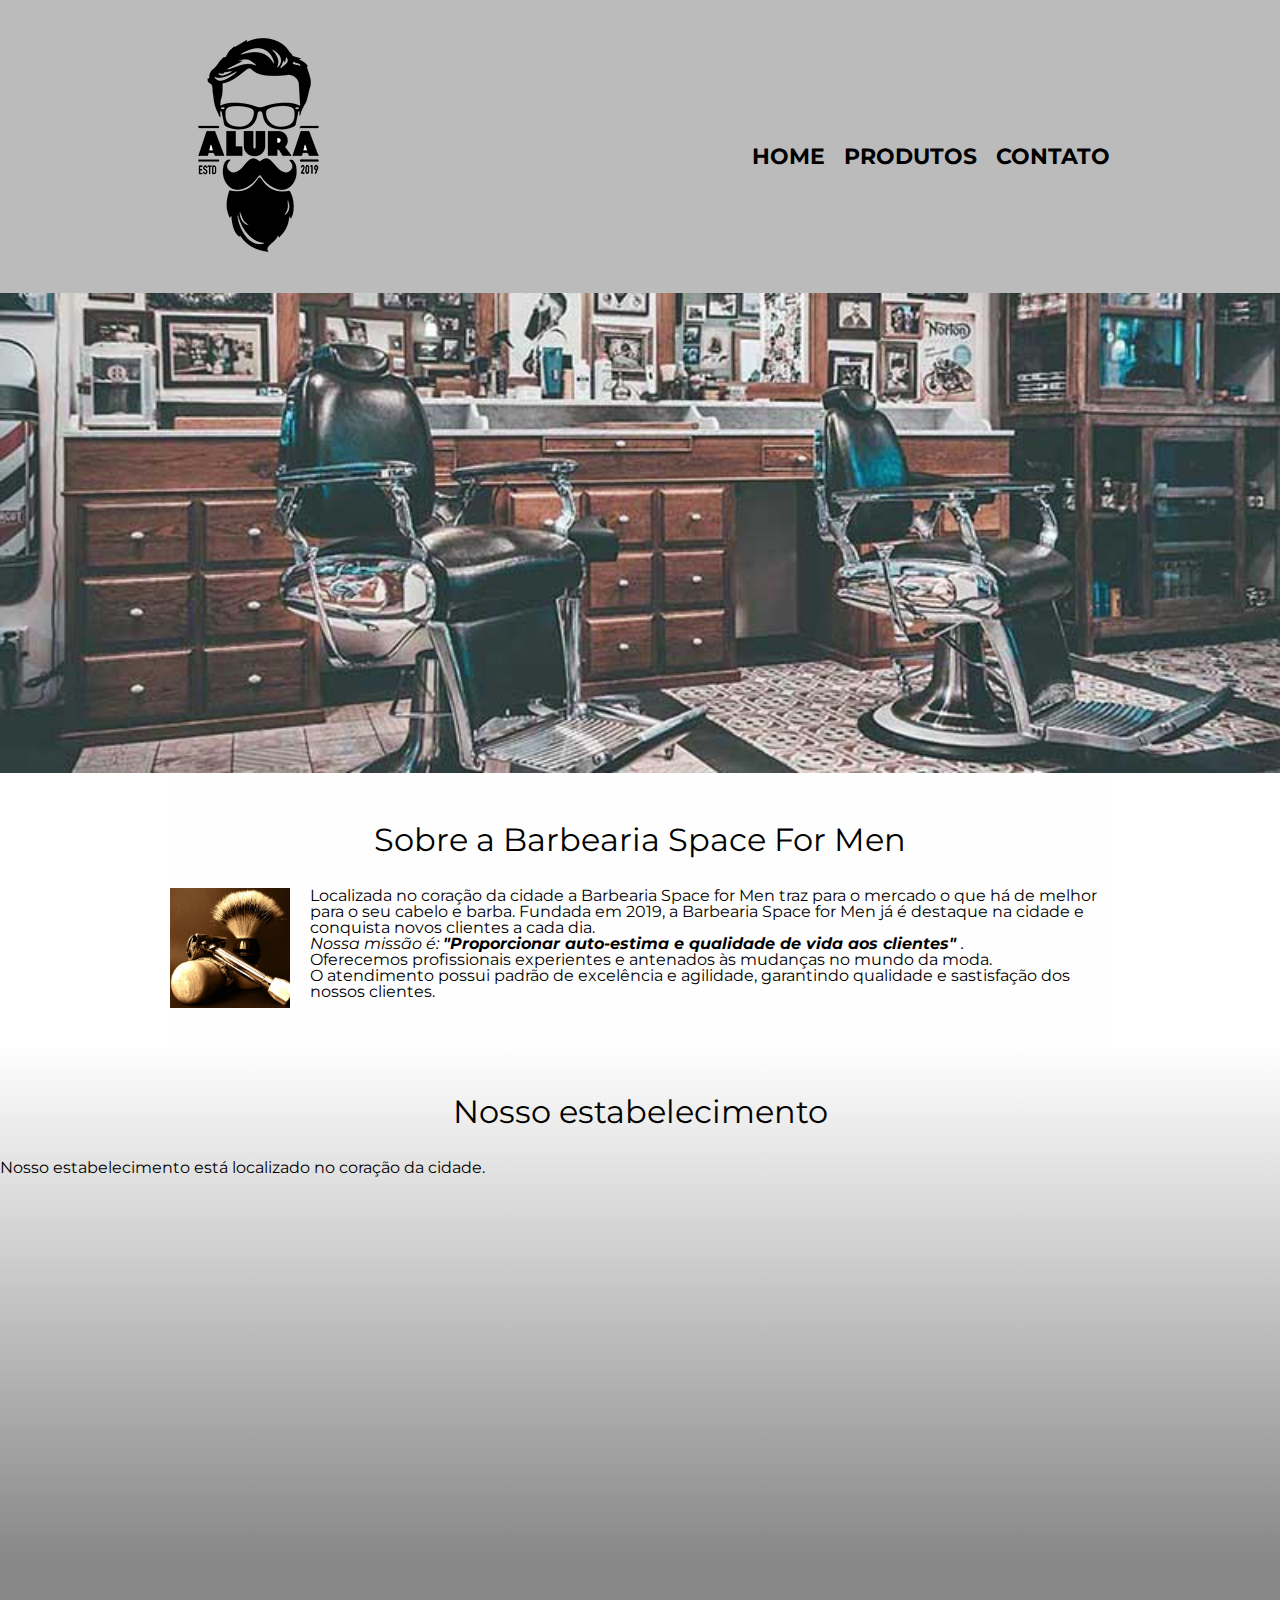
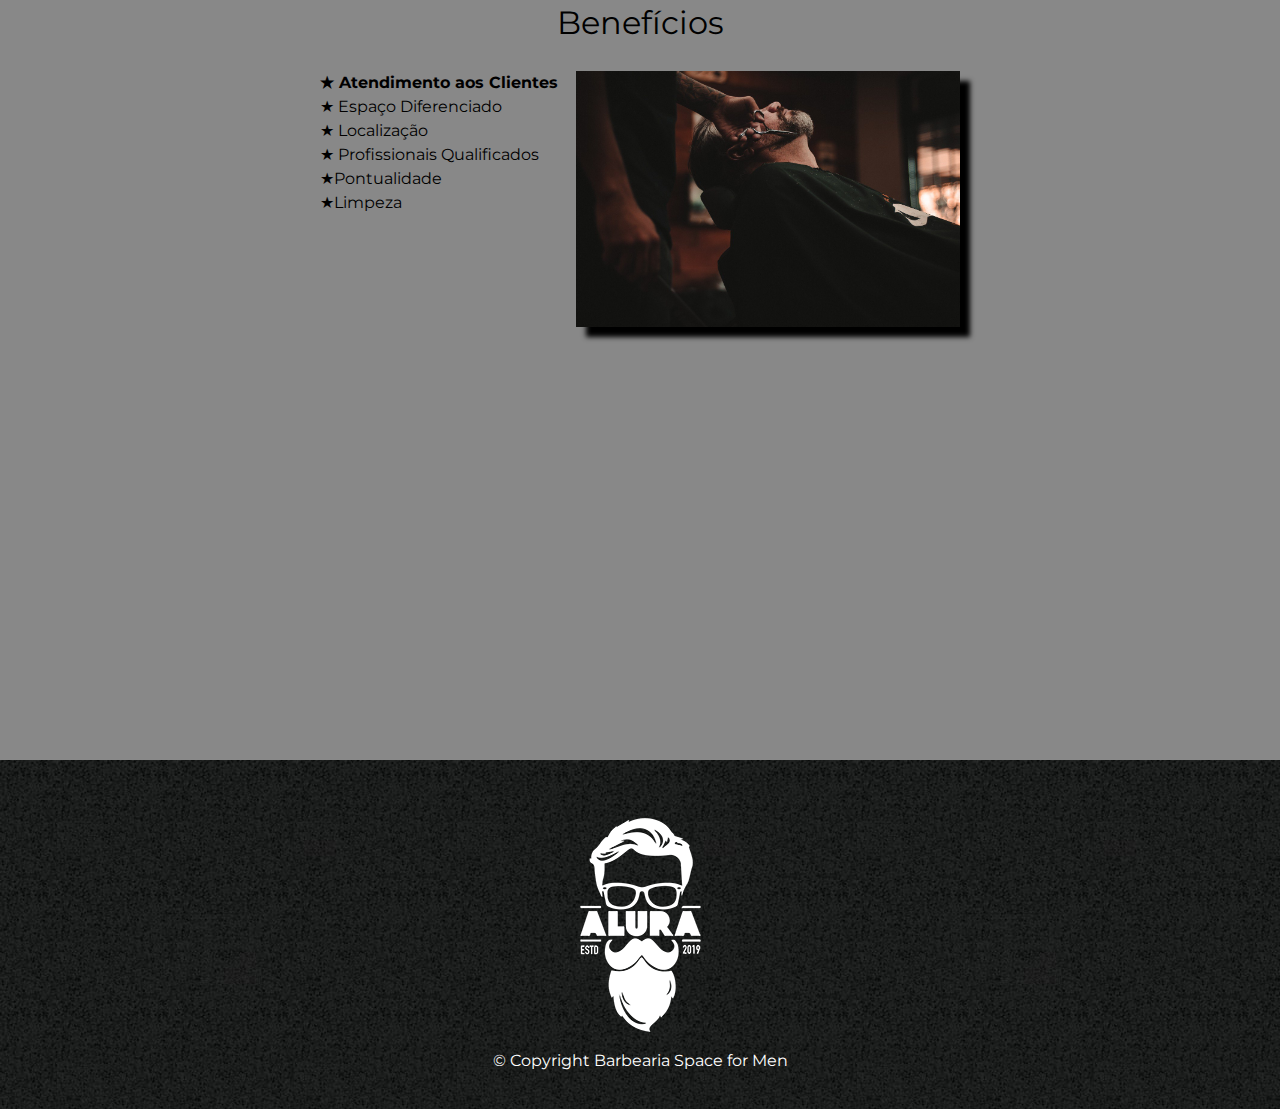
<file: index.html>
<!DOCTYPE html>
<html lang="pt-br">

<head>
    <meta charset="UTF-8">
    <meta name="viewport" content="width=device-width, initial-scale=1.0">
    <title>Space For Men</title>

    <link rel="stylesheet" href="reset.css">

    <link rel="preconnect" href="https://fonts.googleapis.com">
    <link rel="preconnect" href="https://fonts.gstatic.com" crossorigin>
    <link href="https://fonts.googleapis.com/css2?family=Montserrat:ital,wght@0,100..900;1,100..900&display=swap"
        rel="stylesheet">

    <link rel="stylesheet" href="./style.css">
</head>

<body>

    <header>
        <div class="caixa">   <!-- Inicio caixa-->
            <h1> <img src="./logo.png" alt="logo"></h1>

            <nav>
                <ul>
                    <li> <a href="index.html"> Home</a></li>
                    <li> <a href="produtos.html"> Produtos</a></li>
                    <li> <a href="contato.html"> Contato</a></li>
                </ul>
            </nav>
        </div> <!-- Final caixa  -->

    </header>

    <img src="./banner.jpg" alt="banner" class="banner">

    <main>

        <section class="principal"> <!-- Inicio principal  -->

            <h2 class="titulo-centralizado"> Sobre a Barbearia Space For Men </h2>
            <img src="./utensilios.jpg" alt="utensilios" class="utensilios">

            <p>Localizada no coração da cidade a Barbearia Space for Men traz para o mercado o que há de melhor para o
                seu
                cabelo e barba. Fundada em 2019, a Barbearia Space for Men já é destaque na cidade e conquista novos
                clientes a
                cada dia. </p>
            <p id="missão"> <em> Nossa missão é: <strong> "Proporcionar auto-estima e qualidade de vida aos clientes"
                    </strong>.</em></p>
            <p> Oferecemos profissionais experientes e antenados às mudanças no mundo da moda.</p>
            <p>O atendimento possui padrão de excelência e agilidade, garantindo qualidade e sastisfação dos nossos
                clientes.</p>

        </section>   <!-- final principal -->
        <section class="mapa"> <!--  inicio mapa-->

            <h3 class="titulo-centralizado">Nosso estabelecimento</h3>
            <p>Nosso estabelecimento está localizado no coração da cidade.</p>

            <div class="mapa-conteudo"> <!-- Conteudo do mapa  -->

                <iframe
                    src="https://www.google.com/maps/embed?pb=!1m18!1m12!1m3!1d3654.9832144339885!2d-46.75580492454345!3d-23.640772164514665!2m3!1f0!2f0!3f0!3m2!1i1024!2i768!4f13.1!3m3!1m2!1s0x94ce5303b7b3f8bf%3A0xeda26a4907e87a15!2sBarbearia%20Space%20for%20men!5e0!3m2!1spt-BR!2sbr!4v1713295105753!5m2!1spt-BR!2sbr"
                    width="100%" height="300" style="border:0;" allowfullscreen="" loading="lazy"
                    referrerpolicy="no-referrer-when-downgrade"></iframe>
            </div> <!-- Fim div mapa conteudo  -->

        </section>   <!--Fim mapa-->
        <section class="beneficios">

            <h3 class="titulo-centralizado"> Benefícios</h3>

            <div class="conteudo-beneficios">

                <ul class="lista-beneficios">
                    <li class="itens"> Atendimento aos Clientes</li>
                    <li class="itens"> Espaço Diferenciado</li>
                    <li class="itens"> Localização</li>
                    <li class="itens"> Profissionais Qualificados</li>
                    <li class="itens">Pontualidade</li>
                    <li class="itens">Limpeza</li>
                </ul><img src="./beneficios.jpg" alt="beneficios" class="imagembeneficio">

            </div>

            <div class="video">   <!--Inicio Vídeo-->

                <iframe width="100%" height="315" src="https://www.youtube.com/embed/wcVVXUV0YUY?si=lNTAV2yMbliWq4kC"
                    title="YouTube video player" frameborder="0"
                    allow="accelerometer; autoplay; clipboard-write; encrypted-media; gyroscope; picture-in-picture; web-share"
                    referrerpolicy="strict-origin-when-cross-origin" allowfullscreen></iframe>

                </div> <!--Final Vídeo -->

        </section>
    </main>

    <footer>  <!-- Inicio footer  -->

        <img src="./logo-branco.png" alt="logo">
        <p class="copy"> &copy; Copyright Barbearia Space for Men</p>

    </footer>   <!-- Final footer  -->


</body>

</html>
</file>
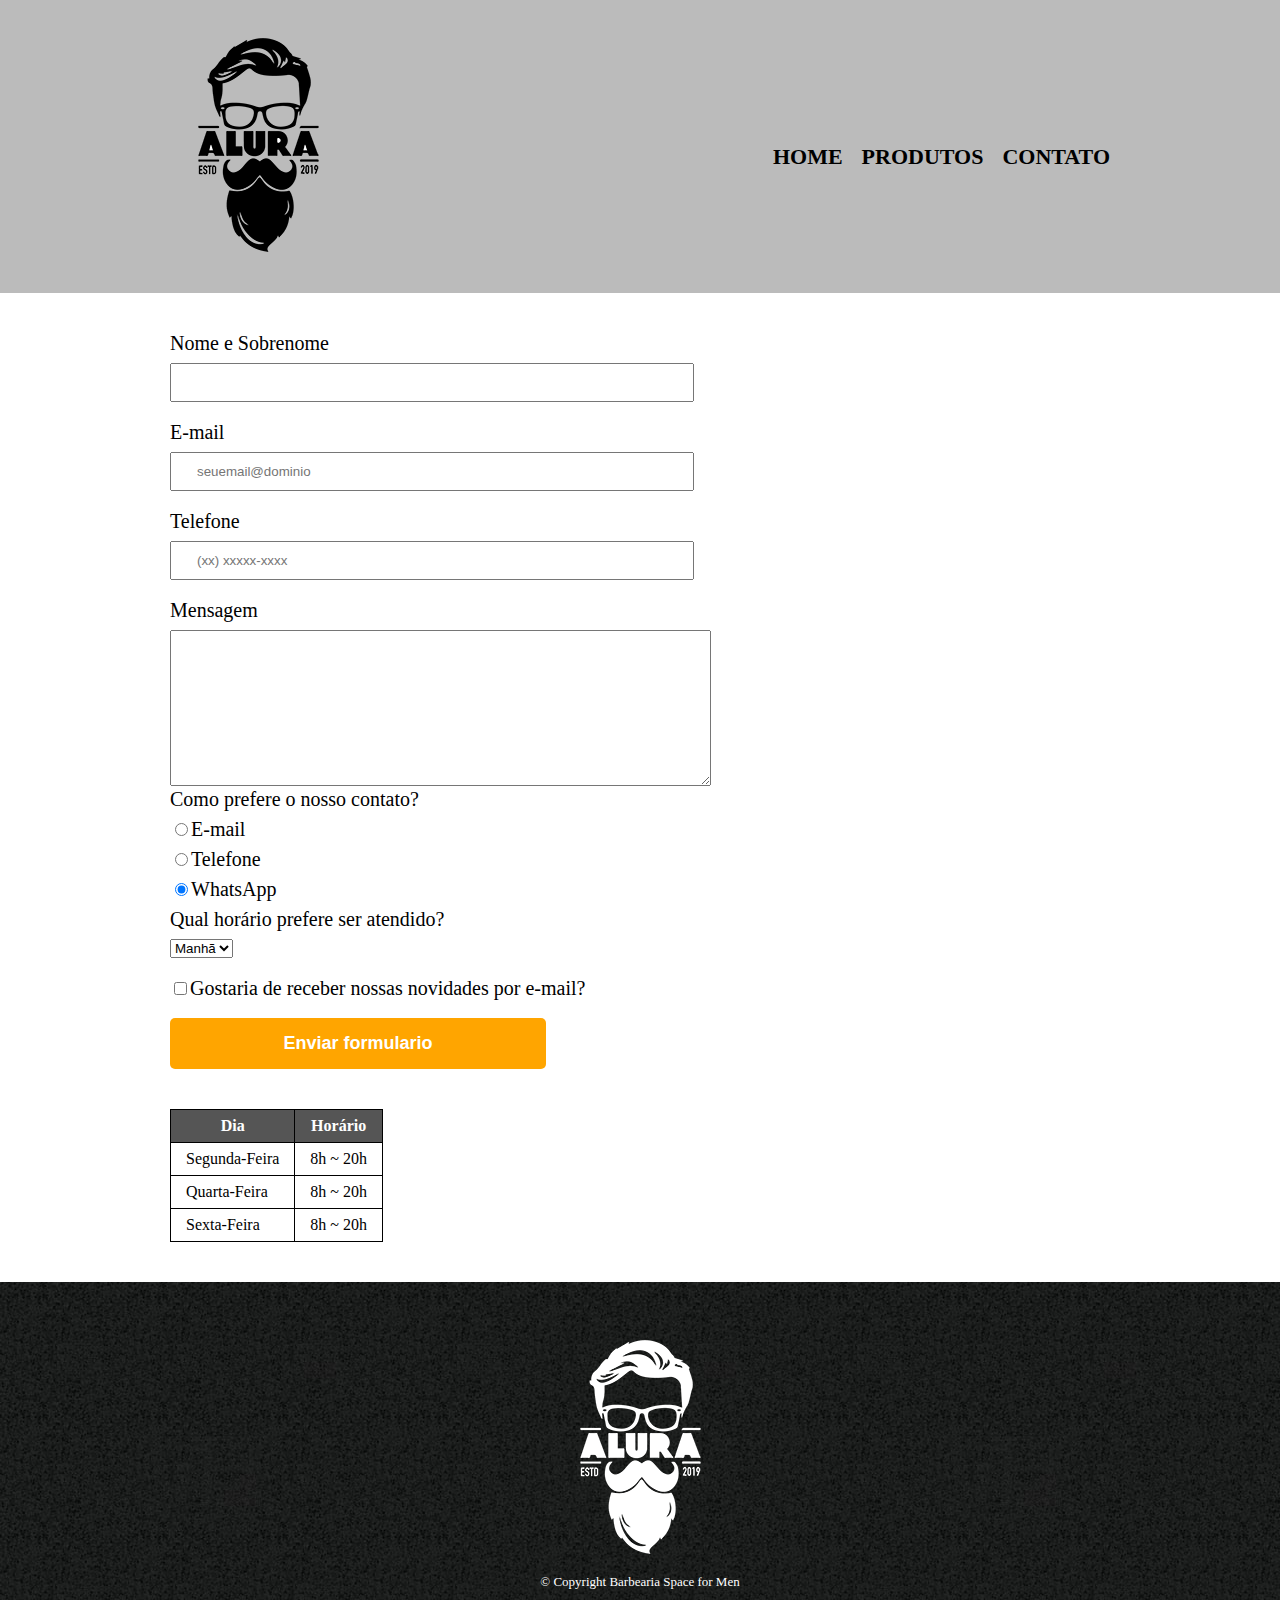
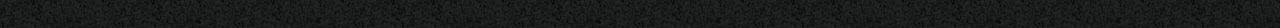
<file: contato.html>
<!DOCTYPE html>
<html lang="pt-br">
<head>
    <meta charset="UTF-8">
    <meta name="viewport" content="width=device-width, initial-scale=1.0">
    <title>Contato - Barbearia Space for Men</title>
    <link rel="stylesheet" href="reset.css">
    <link rel="stylesheet" href="contato.css">
</head>
<body>



    <header>
        <div class="caixa">
        <h1> <img src="/logo.png" alt="logo"></h1>

        <nav>
        <ul>
            <li> <a href="index.html"> Home</a></li>
            <li> <a href="produtos.html"> Produtos</a></li>
            <li> <a href="contato.html"> Contato</a></li>
        </ul>
    </nav>
</div>

    </header>

    <main>

        <form action="">

            
            <label for="nomeSobrenome"> Nome e Sobrenome</label>
            <input type="text" id="nomeSobrenome" class="input-padrao" required>

            <label for="email">E-mail</label>
            <input type="email" id="email" class="input-padrao" required placeholder="seuemail@dominio">

            <label for="telefone">Telefone</label>
            <input type="tel" id="telefone" class="input-padrao" required placeholder="(xx) xxxxx-xxxx"  maxlength="11">

            <label for="mensagem">Mensagem</label>
            <textarea name="" id="mensagem" cols="65" rows="10"></textarea>
            
            <fieldset>

            <legend>Como prefere o nosso contato?</legend>

            <label for="radio-email"><input type="radio" name="contato" id="radio-email">E-mail</label>
            

            <label for="radio-telefone"><input type="radio" name="contato" id="radio-telefone">Telefone</label>
            

            <label for="radio-whatsapp"><input type="radio" name="contato" id="radio-whatsapp" checked>WhatsApp</label>
            
            </fieldset>

            <fieldset>

        <legend>Qual horário prefere ser atendido?</legend>
        <select name="" id="">

            <option value="">Manhã</option>
            <option value="">Tarde</option>
            <option value="">Noite</option>
        </select>
    </fieldset>

        <label for="box" class="box"><input type="checkbox" name="" id="box">Gostaria de receber nossas novidades por e-mail?</label>
        

            <input type="submit" value="Enviar formulario" class="enviar">
            
        </form>


        <table>
            <thead>
            <tr>
            <th>Dia</th>
            <th>Horário</th>
            
            </tr>
        </thead>

        <tbody>
            <tr>
                <td>Segunda-Feira</td>
                <td>8h ~ 20h</td>
            </tr>
            <tr>
               <td>Quarta-Feira</td>
               <td>8h ~ 20h</td>
            </tr>
            <tr>
                <td>Sexta-Feira</td>
                <td>8h ~ 20h</td>
            </tr>
        </tbody>
        </table>

    </main>

    <footer>

        <img src="/logo-branco.png" alt="logo">
        <p class="copy"> &copy; Copyright Barbearia Space for Men</p>

    </footer>

</body>
</html>
</file>
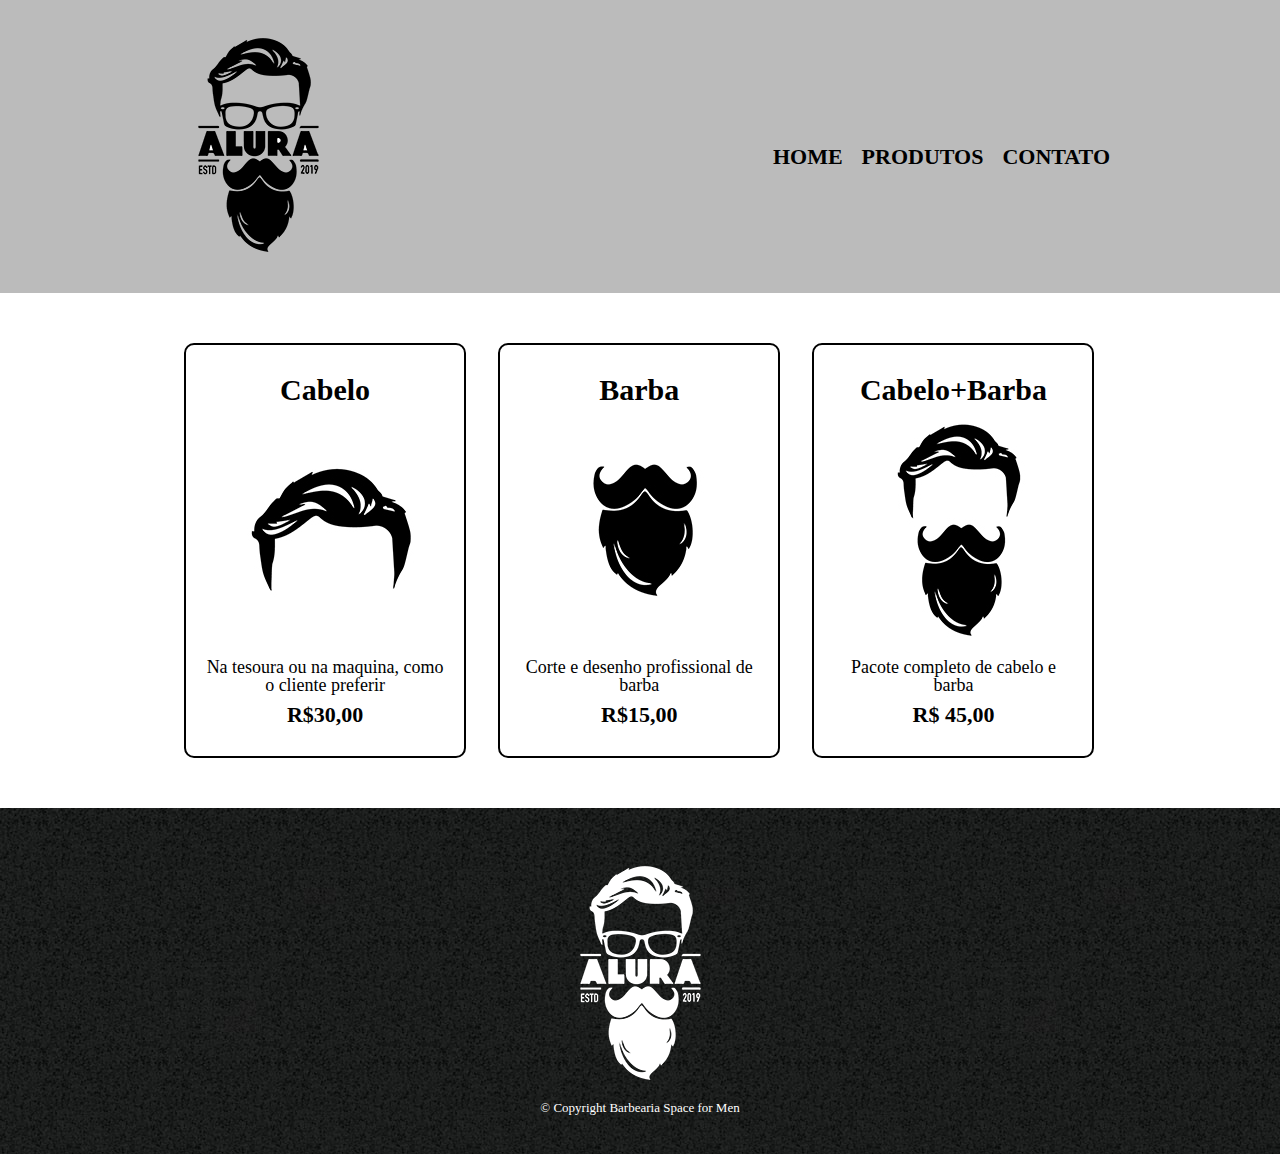
<file: produtos.html>
<!DOCTYPE html>
<html lang="pt-br">

<head>
    <meta charset="UTF-8">
    <meta name="viewport" content="width=device-width, initial-scale=1.0">
    <link rel="stylesheet" href="./reset.css">
    <link rel="stylesheet" href="./produto.css">
    <title>Produtos - Barbearia Space for Men</title>
</head>

<body>

    <header>
        <div class="caixa">
            <h1> <img src="./logo.png" alt="logo"></h1>

            <nav>
                <ul>
                    <li> <a href="index.html"> Home</a></li>
                    <li> <a href="produtos.html"> Produtos</a></li>
                    <li> <a href="contato.html"> Contato</a></li>
                </ul>
            </nav>
        </div>

    </header>

    <main>
        <ul class="produto">
            <li>
                <h2>Cabelo</h2>
                <img src="./cabelo.jpg" alt="cabelo">
                <p class="produto-descricao">Na tesoura ou na maquina, como o cliente preferir</p>
                <p class="produto-preco">R$30,00</p>
            </li>
            <li>
                <h2> Barba</h2>
                <img src="./barba.jpg" alt="barba">
                <p class="produto-descricao">Corte e desenho profissional de barba</p>
                <p class="produto-preco">R$15,00</p>
            </li>
            <li>
                <h2>Cabelo+Barba</h2>
                <img src="/cabelo+barba.jpg" alt="cabelo + barba">
                <p class="produto-descricao"> Pacote completo de cabelo e barba</p>
                <p class="produto-preco">R$ 45,00</p>
            </li>

        </ul>
    </main>

    <footer>

        <img src="./logo-branco.png" alt="logo">
        <p class="copy"> &copy; Copyright Barbearia Space for Men</p>

    </footer>

</body>

</html>
</file>
<file: style.css>
/* Estilo corpo do site */

@import url('https://fonts.googleapis.com/css2?family=Montserrat:ital,wght@0,100..900;1,100..900&display=swap');

body {
    font-family: "Montserrat", sans-serif;
}

header {
    background-color: #bbbbbb;
    padding: 20px 0;
}

.caixa {
    position: relative;
    width: 940px;
    margin: 0 auto;
}

nav {
    position: absolute;
    top: 126px;
    right: 0px;
}

nav li {
    display: inline;
    margin: 0 0 0 15px;
}

nav a {
    text-transform: uppercase;
    color: #000000;
    font-weight: bold;
    font-size: 22px;
    text-decoration: none;
}

nav a:hover{
    color:#c78c19
}

.banner{
    width: 100%;


}

.titulo-centralizado {
    text-align: center;
    font-size: 2em;
    margin: 0 0 1em; 
    clear: left; 

}
.utensilios {
    width: 120px;
    float: left;
    margin: 0 20px 20px 0;
}

.principal {
    margin: 0 0 1em;
    padding: 3em 0;
    background: #fefefe;
    width: 940px;
    margin: 0 auto;
}
.principal strong {
    font-weight: bolder;
}

.principal em {
    font-style: italic;
    
}
/* Estilização Caixa */
.mapa {
    padding: 3em 0;
    background: linear-gradient(#fefefe, #888888);
}

.mapa p {
    margin: 0 0 2em;
}

.mapa-conteudo {
    width: 940px;
    margin: 0 auto;
}
/* Fim Estilização mapa */

.beneficios {
    padding: 3em 0;
    background-color: #888888;
}

.conteudo-beneficios {
    width: 640px;
    margin: 0 auto;
    
}

.lista-beneficios {
   width: 40%;
   display: inline-block;
   vertical-align: top;
}
.itens {
    line-height: 1.5;

}
.itens:first-child {
    font-weight: bold;
}

.itens::before {
    content: "★";
}

.imagembeneficio {
    width: 60%;
    transition: 1000ms;
    box-shadow: 10px 10px 5px #000000;
    
/* Opacidade da Imagem */
}
.imagembeneficio:hover {
    opacity: 0.3;
}
/* Fim opacidade da imagem */

.video {
    width: 560px;
    margin: 2em auto;
}

footer{
    text-align: center;
    background: url(/bg.jpg);
    padding: 40px;
    color:white;
}

/* Responsividade Inicio */

@media screen and (max-width: 480px) {
    
    .caixa, .principal, .mapa-conteudo, .conteudo-beneficios, .video {
        width: auto;
                
    }
    
    h1 {
        text-align: center;
    }
    nav {
        position: static;
    }
    .lista-beneficios, .imagembeneficio {
        width: 100%;
    }
}

/* Final */
</file>
<file: contato.css>
header {
    background-color: #bbbbbb;
    padding: 20px 0;
}

.caixa {
    position: relative;
    width: 940px;
    margin: 0 auto;
}

nav {
    position: absolute;
    top: 126px;
    right: 0px;
}

nav li {
    display: inline;
    margin: 0 0 0 15px;
}

nav a {
    text-transform: uppercase;
    color: #000000;
    font-weight: bold;
    font-size: 22px;
    text-decoration: none;
}

nav a:hover{
    color:#c78c19
}

main{
    width: 940px;
    margin: 0 auto;
}

form{
    margin: 40px 0;
    
}

form label, form legend {
    display: block;
    font-size: 20px;
    margin: 0 0 10px 0;
}

.input-padrao{
    display: block;
    margin: 0 0 20px;
    padding: 10px 25px;
    width: 50%;

}

.box{
    margin: 20px 0;
}

.enviar {
    width: 40%;
    padding: 15px 0;
    background: orange;
    color: white;
    font-size: 18px;
    border-radius: 5px;
    font-weight: bolder;
    border: none;
    transition: 1s all;
    cursor: pointer;
    
}
.enviar:hover {
    background: darkorange;
    transform: scale(1.2);
    transform: rotate(5deg) scale(1.1);
}

table {
     margin: 20px 0 40px;
     
}

thead {
    background:#555555;
    color: white;
    font-weight: bolder;

}

td, th {
    border: solid 1px #000000;
    padding: 8px 15px;


}

footer{
    text-align: center;
    background: url(/bg.jpg);
    padding: 40px;
}

.copy{
    color: #ffffff;
    font-size: 13px;
}

@media screen and (max-width: 480px) {
     .caixa, .form {
        width: auto;
     } 
     
     h1 {
        
        text-align: center;
     }
     nav {
        position: static;
        width: 100%;
     }

}
</file>
<file: produto.css>
header {
    background-color: #bbbbbb;
    padding: 20px 0;
}

.caixa {
    position: relative;
    width: 940px;
    margin: 0 auto;
}

nav {
    position: absolute;
    top: 126px;
    right: 0px;
}

nav li {
    display: inline;
    margin: 0 0 0 15px;
}

nav a {
    text-transform: uppercase;
    color: #000000;
    font-weight: bold;
    font-size: 22px;
    text-decoration: none;
}

nav a:hover{
    color:#c78c19
}

.produto{
    width: 940px;
    margin: 0 auto;
    padding: 50px 0;
    
}

.produto li{
    display: inline-block;
    text-align: center;
    width: 30%;
    vertical-align: top; 
    margin: 0 1.5%;
    padding: 30px 20px;
    box-sizing: border-box;
    border: solid 2px #000000;
    border-radius: 10px;
}

.produto li:hover{
    border-color: #c78c19;
}
.produto li:active{
    border-color: #088c19;
}

.produto h2{
    font-size: 30px;
    font-weight: bold;
}

.produto li:hover h2{
    font-size: 34px;

}

.produto-descricao{
    font-size: 18px;
}

.produto-preco{
    font-size: 22px;
    font-weight: bold;
    margin-top: 10px;
}

footer{
    text-align: center;
    background: url(/bg.jpg);
    padding: 40px;
}

.copy{
    color: #ffffff;
    font-size: 13px;
}
</file>
